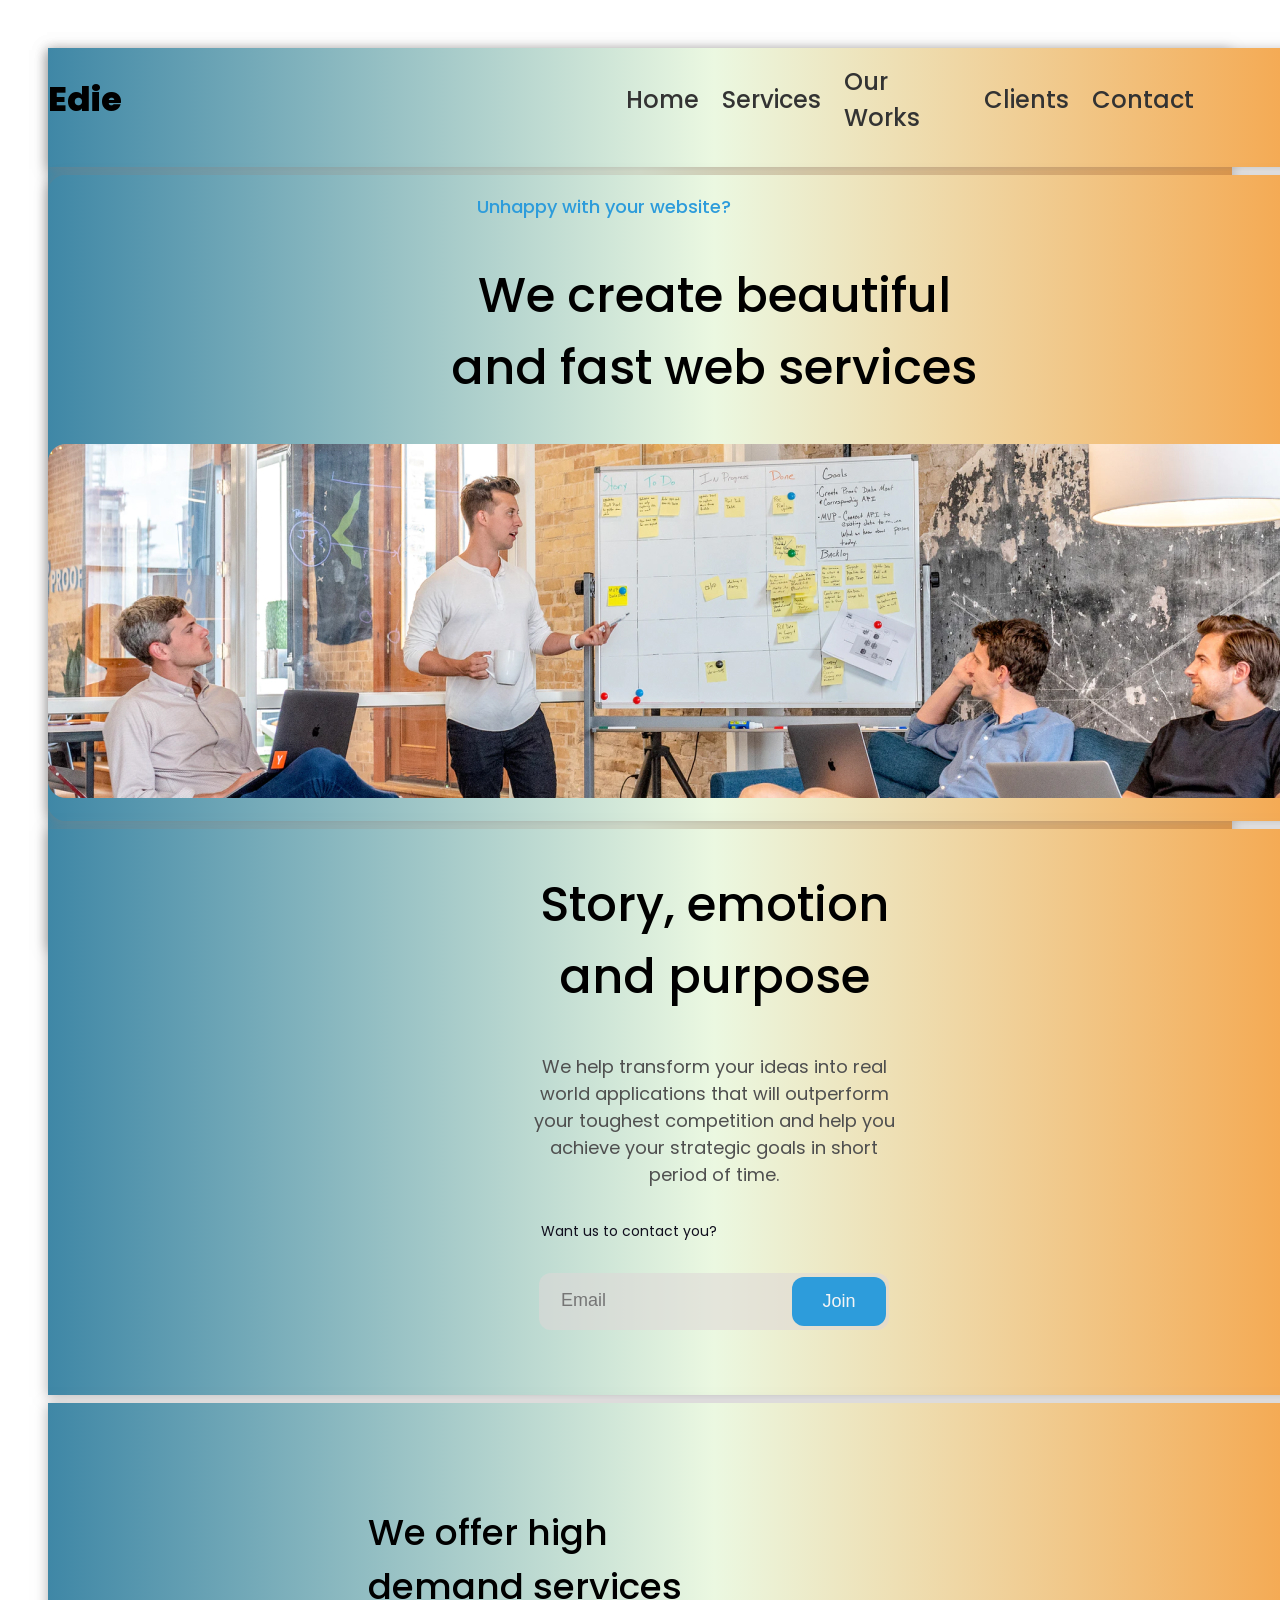
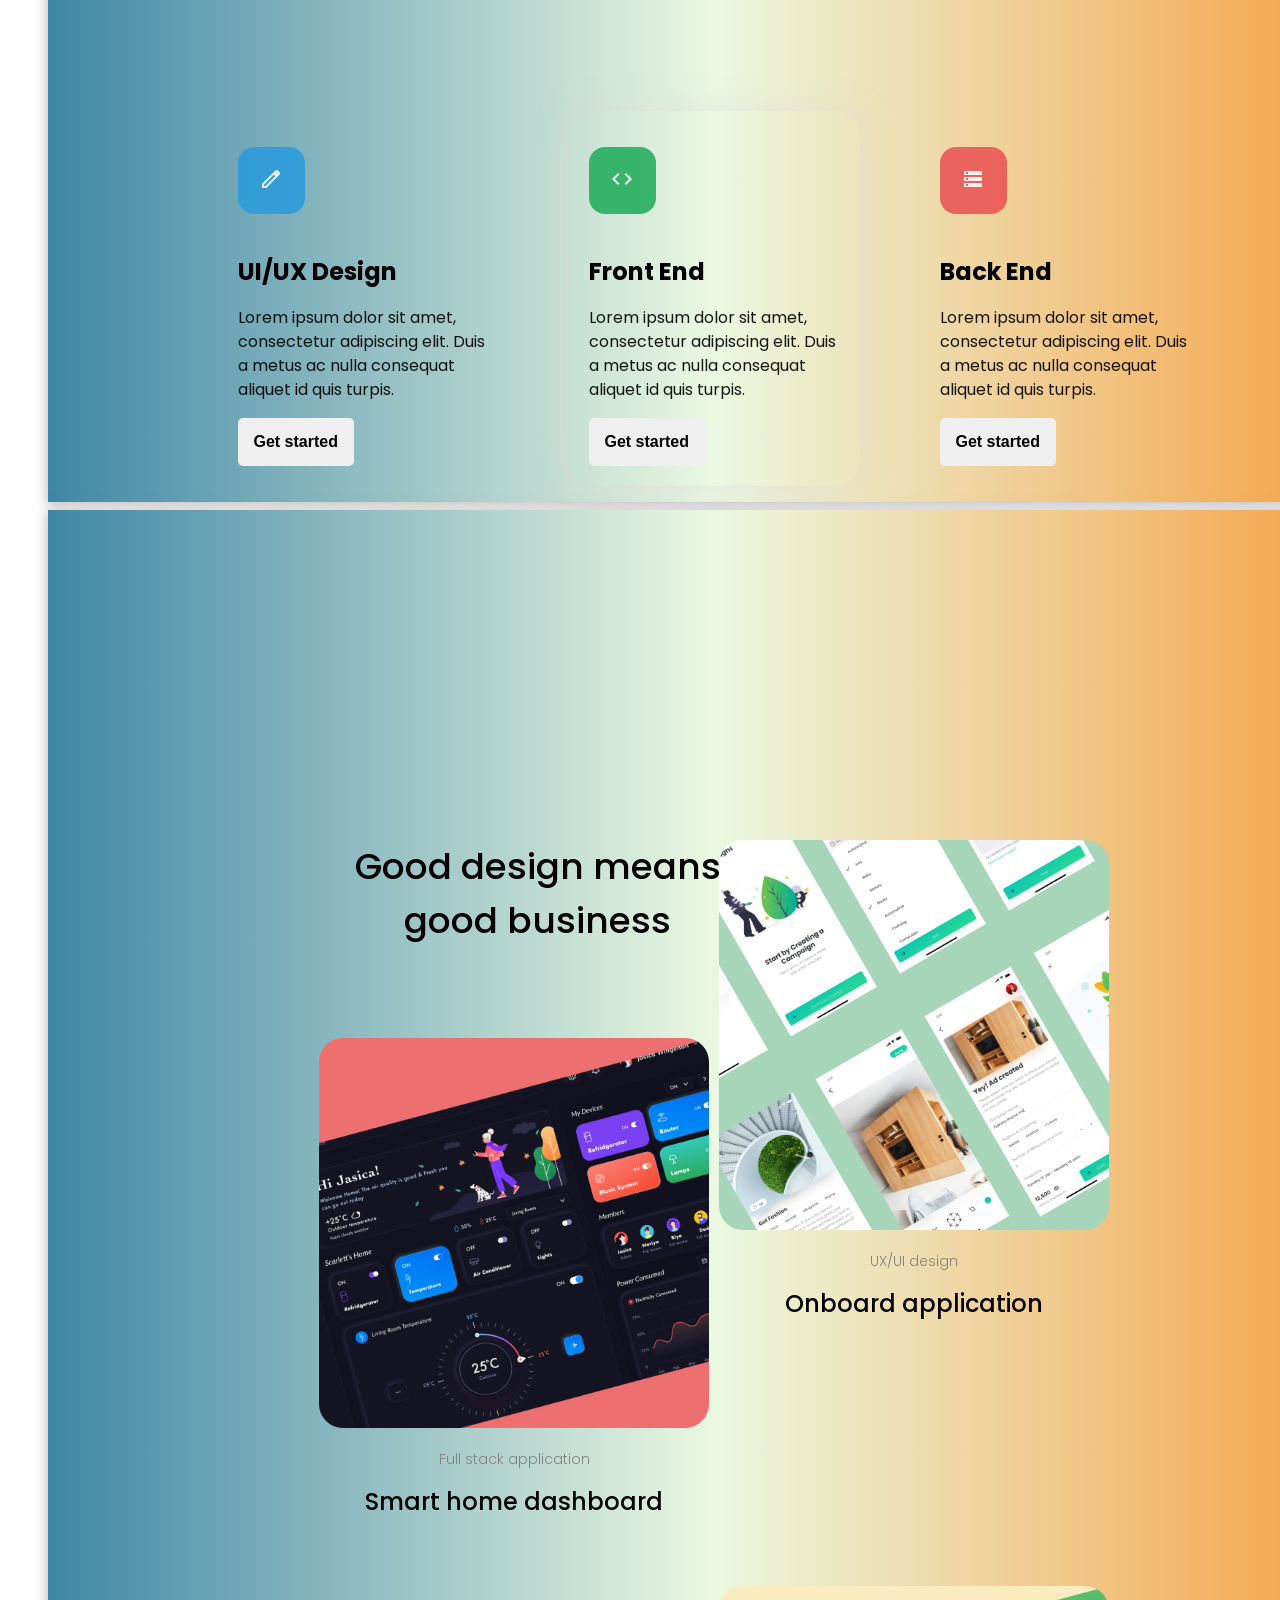
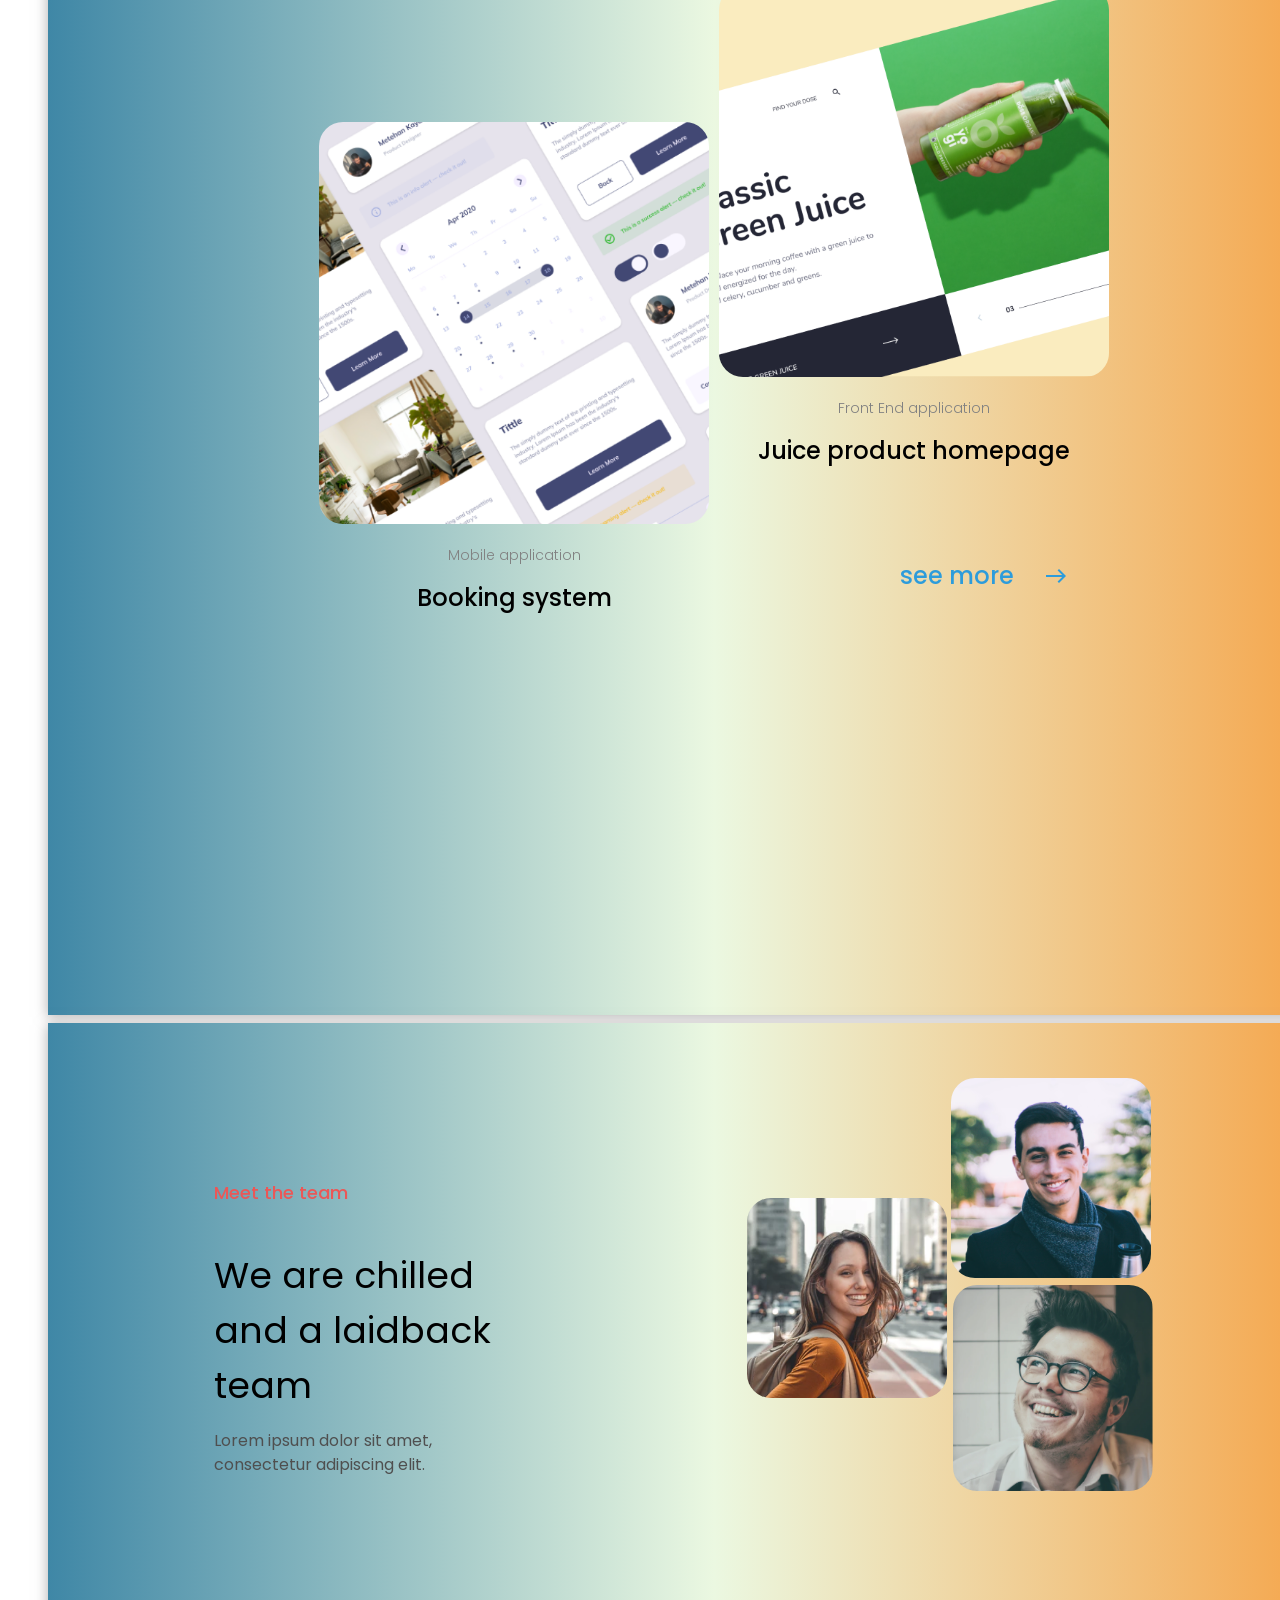
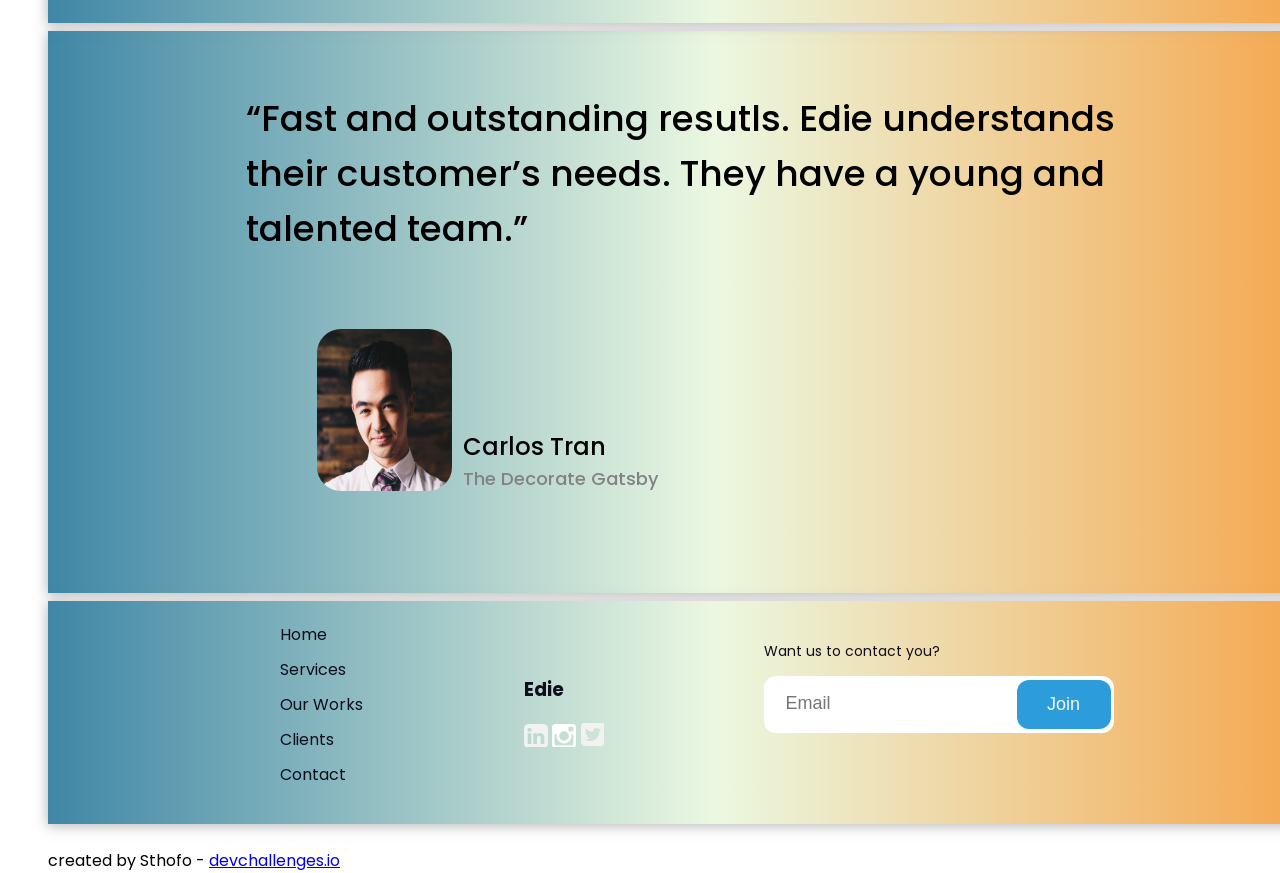
<file: index.html>
<!DOCTYPE html>
<html lang="en">
<head>
    <meta charset="UTF-8">
    <meta name="viewport" content="width=device-width, initial-scale=1.0">
    <link href="https://fonts.googleapis.com/icon?family=Material+Icons"
      rel="stylesheet">
      <link rel="stylesheet" href="https://fonts.googleapis.com/css2?family=Material+Symbols+Outlined:opsz,wght,FILL,GRAD@48,400,0,0" />
      <link href="styles.css" rel="stylesheet">
      <link rel="stylesheet" href="https://fonts.googleapis.com/css2?family=Material+Symbols+Outlined:opsz,wght,FILL,GRAD@48,400,0,0" />
      <link rel="preconnect" href="https://fonts.googleapis.com">
<link rel="preconnect" href="https://fonts.gstatic.com" crossorigin>
<link href="https://fonts.googleapis.com/css2?family=Poppins:ital,wght@0,200;0,500;0,900;1,100;1,400;1,700&family=Roboto:wght@900&display=swap"
 rel="stylesheet">



 <link rel="preconnect" href="https://fonts.googleapis.com">
 <link rel="preconnect" href="https://fonts.gstatic.com" crossorigin>
 <link href="https://fonts.googleapis.com/css2?family=Montserrat:wght@800&family=Poppins:ital,wght@0,100;0,200;0,500;0,900;1,100;1,400;1,700&family=Roboto:wght@900&display=swap" rel="stylesheet">



 <link rel="icon" href="devchallenges.png">
<title>Edie homepage challenge | devChallenge.io-Sthofo</title>
</head>
<body>
  <div class="grid-container items">

    
    <nav  class="grid-header items">

    <nav class="navbar">
    <h1 class="Edie">Edie</h1>
    <div class="mobile-menu">
    <span class="material-symbols-outlined">
        menu
        </span>
    </div>

     <a href="#welcome">Home</a> 
     <a href="#service">Services</a>         
     <a href="#story">Our Works</a>        
     <a href="#carlos-tran">Clients </a>      
     <a href="#footer">Contact</a>
</nav>
</nav>

<section id="welcome" class="welcome items">
<p>Unhappy with your website?</p>
<header>We create beautiful and fast web services</header>
<img class="main-image" src="/image-edie/heroImage.jpg">
</section>
<!-- story section -->
<section id="story" class="story items">

    <header>Story, emotion and purpose</header>
    <p>We help transform your ideas into real world applications that will outperform your toughest competition and help you achieve your strategic
    goals in short period of time.</p>

<form class="myform">
<h6>Want us to contact you?</h6>
<input type="email" placeholder="Email"><button class="mybtn">Join</button>
</form>
</section>
<!-- service section -->
<section id="service" class="service items">
<header>We offer high demand services</header>

<!-- UI/UX Design -->
<div class="flex-container">
<div class="ux-design">
    
   <p class="color-1"> <span class="material-symbols-outlined">
        Edit
        </span> </p> 
    <li>UI/UX Design</li>
    <p>Lorem ipsum dolor sit amet, consectetur adipiscing elit. Duis a metus ac nulla
         consequat aliquet id quis turpis.</p>    
    <button>Get started</button>

</div>

<!-- FrontEnd-->

<div class="ux-design box-shadow">
    <p class="color-2">
    <span class="material-symbols-outlined">
        Code
        </span> </p>
    <li>Front End</li>
    <p>Lorem ipsum dolor sit amet, consectetur adipiscing elit. Duis a metus ac nulla
         consequat aliquet id quis turpis.</p>    
    <button>Get started</button>

</div>

<!-- BackEnd -->

<div class="ux-design">
    <p class="color-3">
    <span class="material-symbols-outlined">
        Storage
        </span>
        </p>

    <li>Back End</li>
    <p>Lorem ipsum dolor sit amet, consectetur adipiscing elit. Duis a metus ac nulla
         consequat aliquet id quis turpis.</p>    
    <button>Get started</button> 

</div>
</div>

</section>

<section class="good-design items">

<header>Good design means good business</header>
<!-- smart home -->


<div class="smart-home">
<img src="/image-edie/smarthome.jpg" alt="Smart home">
<p>Full stack application</p>
<li>Smart home dashboard</li>

</div>
<!-- Onbound application -->
<div class="onbounding">
    <img src="/image-edie/onboard.png" alt="onbounding">
    <p>UX/UI design</p>
    <li>Onboard application</li>
    
    </div>

    <!--booking system -->
    <div class="booking-system">
        <img src="/image-edie/booking.png" alt="booking system">
        <p>Mobile application</p>
        <li>Booking system</li>
        
        </div>
    
        <!-- juice product homepage -->
        <div class="juice-product">
            <img src="/image-edie/juice-product.png" alt="booking system">
            <p>Front End application</p>
            <li>Juice product homepage</li>
            </div>
            
            <div class="see-more">
            <a href="#welcome">see more</a>
                <span class="material-symbols-outlined">
                    east
                </span>
                </div>
</section>

<section class="meet-team items">

    <div class="laid-back">
        <h6>Meet the team</h6>
        <header>We are chilled and a laidback team</header>
        <p class="para-style">Lorem ipsum dolor sit amet, consectetur adipiscing elit.</p>
    </div>

    <div class="imgs-group">
        <img  src="/image-edie/person3.png">
        <img src="/image-edie/person1.png">
        <img src="/image-edie/person2.png">
    </div>


</section>

<section id="carlos-tran" class="carlos-tran items">
    <h5>“Fast and outstanding resutls. 
        Edie understands their customer’s needs.
         They have a young and talented team.”</h5>

         <ul class="tran-imgs">
            <img src="/image-edie/person4.png" alt="carlos tran">
            <li>Carlos Tran</li>
            <li class="deco">The Decorate Gatsby</li>


         </ul>
</section>
<section id="footer" class="footer items">
<ol>
    <a href="#">Home</a> 
    <a href="#">Services</a>         
    <a href="#">Our Works</a>        
    <a href="#">Clients </a>      
    <a href="#">Contact</a>
</ol>

<div class="social-edie">
    <h3>Edie</h3>
    <img src="/image-edie/linkedin.svg">
    <img src="/image-edie/instagram.svg">
    <img src="/image-edie/twitter.svg">

</div>

<form class="myform">
    <p>Want us to contact you?</p>
    <input type="email" placeholder="Email"><button class="mybtn">Join</button>
    </form>


  

</section>
 <p>created by Sthofo - <a href="devchallenges.io">devchallenges.io</a></p>
  </div>
</body>
</html>
</file>
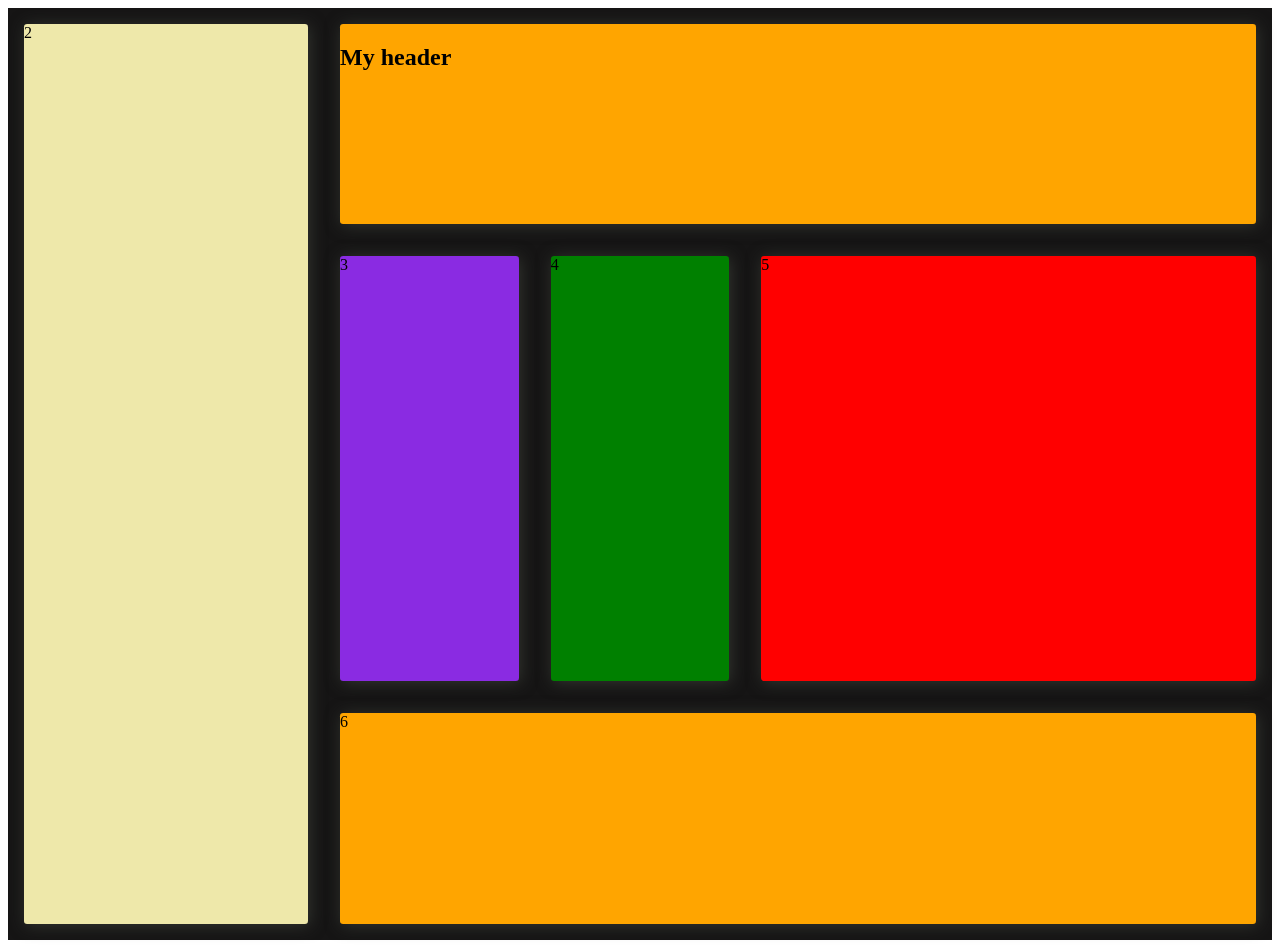
<file: styles/grid-layout/index.html>
<!DOCTYPE html>
<html lang="en">
<head>
    <meta charset="UTF-8">
    <meta http-equiv="X-UA-Compatible" content="IE=edge">
    <meta name="viewport" content="width=device-width, initial-scale=1.0">
    
     <title>Layout</title>



     <style>

        .wrapper{
       
            display: grid;
            height: 100vh;
           
            grid-template-columns: repeat(auto-fill, minmax(200px 1fr));
            grid-template-rows: 200px auto 200px;
            grid-template-areas:

            " s2 s2 s2 s1 s1 s1 s1 s1 s1 s1 s1 s1"
            " s2 s2 s2 s3 s3 s4 s4 s5 s5 s5 s5 s5"
            " s2 s2 s2 s3 s3 s4 s4 s5 s5 s5 s5 s5"
            " s2 s2 s2 s6 s6 s6 s6 s6 s6 s6 s6 s6";
        
            grid-gap: 2em;
            padding: 1em;
            margin-inline: auto; 
            background-color: rgb(22, 21, 21);
           
        }


        @media screen and (max-width: 800px){

            .wrapper{

                display: grid;
                grid-template-columns: repeat(2, 1fr );
                grid-template-rows: 200px auto 200px;
            

                
            grid-gap: 2em;
            padding: 1em;
            margin-inline: auto; 
            background-color: rgb(161, 39, 39);
           

            }
        }




        .wrapper > *{
            box-shadow: 0.1rem 0.1rem 1rem rgb(51, 54, 48);
            border-radius: 0.2rem;
        }



        .s1{
            grid-area: s1;
            background-color: orange; 
        }

        .s2{
            grid-area: s2;
            background-color: palegoldenrod;
        }

        .s3{
            grid-area: s3;
            background-color: blueviolet;
        
        }

        .s4{
            grid-area: s4;
            background-color: green;
        }

        .s5{
            grid-area: s5;
            background-color: red;
        }
        .s6{
            grid-area: s6;
            background-color: orange;
          
        }




     </style>
</head>
<body>

    <div class="wrapper">
        <section class="s1"><h1>My header</h1></section>
        <section class="s2">2</section>
        <section class="s3">3</section>
        <section class="s4">4</section>
        <section class="s5">5</section>
        <section class="s6">6</section>
    </div>
    
</body>
</html>
</file>
<file: styles.css>
:root{

    --footer-color:  #100E1D;
    --button-color:  #2D9CDB;
    --input-color:  #ffffff;
    --box-shadow:  rgba(129, 127, 127, 0.555);
    --icons-color: #27AE60;
    --red-color: #EB5757;
    --transition-color: linear-gradient(0.25turn, #3f87a6, #ebf8e1, #f69d3c);
 
}


*,
*::before,
*::after{
    box-sizing: inherit;
}

html{
    box-sizing: border-box;
    font-family: 'Poppins', sans-serif;

}
body{

    margin: 0px;
    padding: 3em;
}

/* base color page*/
.items{
    padding: 0px 0px 1em;
    background: linear-gradient(0.25turn, #3f87a6, #ebf8e1, #f69d3c);
  box-shadow: -1px 2px 12px rgba(129, 127, 127, 0.555);
}

/* grid container */

.grid-container{
    display: grid;
    grid-template-rows: auto 1fr auto;
    gap: 0.5rem;
    height: 100vh;

 
}

.navbar{
    display: flex;
    justify-content: flex-end;
    align-items: center;
    padding-right: 14%;
    transition:  margin ease-in-out 4s;
   

}

a:hover{

    background: var(--transition-color);
    
}

.mobile-menu{
    display: none;
}
/* max-width 600px  */
@media (max-width: 600px) {
  .grid-container{
    display: grid;
   grid-template-columns: repeat(1, 1fr);

  }

  .navbar, .Edie{
    margin: 20px 0px 20px;
  }

  .navbar{
    display: flex;
    justify-content: space-around;
    align-items: center;
   
 
}

  .mobile-menu {
    display: block;
    width: 40px;
    position: relative;
   left: 20%;
   color: #333333;
   padding-left: 30px;
   
 }

 .navbar a{
    display: none;
 }



.footer ol  {
    position: relative;
    right: 30%;
    padding: 0px;
    margin:  0px;
}

 .social-edie{
    position: relative;
    right: 18%;

}
.myform{
    position: relative;
    left: 15%;
}

.footer{
    display: flex;
   flex-direction: column;
    align-items: center;
    background-color: var(--footer-color);

    }
    

    }


.navbar .Edie{
    font-weight: 800;
    font-size: 34px;
    line-height: 35px;
    margin-right: 42%;
}


.navbar a{
    text-decoration: none;
    margin-left: 2%;
    padding:  0px 0px 0px 0px;
    font-weight: 500;
    font-size: 24px;
    line-height: 36px;
    color: #333333;
    
}
/* welcome section */

.welcome p{
  text-align: center;
  font-size: 18px;
  font-weight: 500;
  line-height: 27px;
  margin-right: 220px;
  color: var(--button-color)
}


.welcome header{
    margin: 40px auto;
    text-align: center;
    font-weight: 500;
    font-size: 48px;
    line-height: 72px;
    width: 534px;
}

.welcome, .main-image{
    text-align: center;
    border-radius: 18px;
}

/*************************************/


/* story section */


.story header{
    text-align: center;
    font-weight: 500;
    font-size: 48px;
    line-height: 72px;
    margin: 40px auto;
    width: 366px;
}

.story p{
    width: 366px;
    font-weight: 400;
    font-size: 18px;
    line-height: 27px;
    text-align: center;
    margin: 0px auto;
    color: #4F4F4F;
    
}

.stroy, .myform{
    width: 350px;
    text-align: center;
    margin: 0px auto; 
}
.myform h6{
padding-right: 170px;
}

.stroy .myform, h6{
  color: #100E1D;
  font-size: 14px;
 font-weight: 400;
 line-height: 20px;
}

.story .myform input{

    background-color: rgba(223, 216, 216, 0.555);
}


/***********************************  */

/* service section */

.service{
   position: relative;
}

.service header{
    width: 350px;
    line-height: 54px;
    font-size: 36px;
    font-weight: 500;
    position: relative;
    top: 15%;
    left: 24%;

}


 .flex-container{
    display: flex;
    padding: 15% 15px 0px;
    justify-content: center;
}

 .ux-design{
    padding: 20px;
    width: 291px;
    margin: 0px 30px;
    font-family: 'Poppins', sans-serif;
}
 .box-shadow{
    border-radius: 24px;
    box-shadow: -1px 1px 30px rgba(223, 216, 216, 0.555);
}

.color-1{
    text-align: center;
    background-color: var(--button-color);
    color: whitesmoke;
    width: 67px;
    height: 67px;
    padding: 10px;
    margin-bottom: 40px;
    border-radius: 16px;
}


.color-2{
    text-align: center;
    background-color: var(--icons-color);
    color: whitesmoke;
    width: 67px;
    height: 67px;
    padding: 10px;
    margin-bottom: 40px;
    border-radius: 16px;
    
}


.color-3{
    text-align: center;
    background-color: var(--red-color);
    color: whitesmoke;
    width: 67px;
    height: 67px;
    padding: 10px;
    margin-bottom: 40px;
    border-radius: 16px;
}



.color-1 span{
margin: 10px 0px;
}

.color-2 span{
    margin: 10px 0px;
    }
    .color-3 span{
        margin: 10px 0px;
        }
            

.ux-design p{
font-size: 16px;
font-weight: 400;
line-height: 24px;
opacity: 0.9;

}
.ux-design li{ 
font-size: 24px;
font-weight: 700;
line-height: 36px;
padding: 0px;
list-style: none;



}
.ux-design button{
font-size: 16px;
font-weight: 700;
line-height: 24px;
letter-spacing: 0em;
border: none;
border-radius: 5px;
padding: 12px 16px;

}



/* juice product homepage */

.good-design{
text-align: center;
position: relative;

}

.good-design header{
width: 420px;
font-weight: 500;
font-size: 36px;
line-height: 54px;
position: relative;
top: 330px;
left: 21%;

}



.good-design img{
    width: 390px;
    border-radius: 24px;
}

.good-design .smart-home{
margin-right: 30%;
position: relative;
top: 400px;
padding: 20px;


}
.good-design .onbounding{
    margin-left: 30%;
    position: relative;
    top: -300px;
}

.good-design .booking-system{
    position: relative;
    margin-right: 30%;
    top: 100px;

}
.good-design .juice-product{
    margin-left: 30%;
    position: relative;
    top: -530px; 
}

/* images and text */



.smart-home p{
    color: #828282;
    font-size: 14px;
    line-height: 21px;
    font-weight: 300;

}

.smart-home li{
    font-weight: 500;
    font-size: 24px;
    line-height: 36px;
    list-style: none;
    padding: 0px;
}




/* booking system */

.booking-system p{
    color: #828282;
    font-size: 14px;
    line-height: 21px;
    font-weight: 300;

}


.booking-system li{
    font-weight: 500;
    font-size: 24px;
    line-height: 36px;
    list-style: none;
    padding: 0px;
}


/* onbounding */
.onbounding p{
    color: #828282;
    font-size: 14px;
    line-height: 21px;
    font-weight: 300;

}

.onbounding li{
    font-weight: 500;
    font-size: 24px;
    line-height: 36px;
    list-style: none;
    padding: 0px;
}

/* juice */
.juice-product p{
    color: #828282;
    font-size: 14px;
    line-height: 21px;
    font-weight: 300;

}

.juice-product li{
    font-weight: 500;
    font-size: 24px;
    line-height: 36px;
    list-style: none;
   
    padding: 0px;
}

.good-design .see-more{
    display: flex;
    justify-content: center;
    align-items: center;
    position: absolute;
   bottom: 20%;
   left: 64%;  
}

.see-more a{

    font-weight: 500;
    font-size: 24px;
    line-height: 36px;
    color: var(--button-color);
    text-decoration: none;
}

.see-more span{

    margin-left: 30px;
    color: var(--button-color);
}


/* meet the team */

.meet-team{
position: relative;   
display: flex;
justify-content: center;
align-items: center;

}

.meet-team .laid-back{
    width: 400px;
    height: auto;
 
    margin: 0% 10% 0%;
}

.para-style{
width: 273px;
font-size: 16px;
font-weight: 400;
line-height: 24px;
color: #4F4F4F;
}

.imgs-group{
position: relative;
width: 600px;
height: 584px;
top: 55px;

    
}

.imgs-group img{
    width: 200px;
    border-radius: 24px;
}


.imgs-group img:nth-child(1){
    position: relative;
    left: 0px;
    top: 120px;
}

.imgs-group img:nth-child(2){
   position: relative;
}   



.imgs-group img:nth-child(3){
    position: relative;
    top: 0;
    left: 206px;
   
}


.meet-team h6{

    font-size: 18px;
    font-weight: 500;
    line-height: 27px;
    color: var(--red-color);

}

.meet-team header{

    font-size: 36px;
    width: 280px;
}

/* end the team */


/* carlos tran */
.carlos-tran{
display: flex;
flex-direction: column;
align-items: center;

}
.carlos-tran h5{
    width: 937px;
    height: 162px;
    font-size: 36px;
    font-weight: 500;
}
 .tran-imgs{
    list-style: none;
    position: relative;
    top: 0px;
    right: 24%;

}

.tran-imgs img{
    width: 135px;
    height: 162px;
    border-radius: 24px;
}

.tran-imgs li{
    padding: -30px 160px 0px;
    line-height: 36px;
    position: relative;
    top: -30%;
    left: 75%;
    font-size: 24px;
    font-weight: 500;
    line-height: 36px;

}

.tran-imgs .deco{
    font-weight: 500;
    font-size: 18px;
    line-height: 27px;
    color:  #828282;

}


/* footer items */

.footer{
display: flex;
justify-content: center;
align-items: center;
padding-right: 20%;
}

.footer ol {
    display: block;
    flex: 1 1 auto;
    margin-left: 18%;
}

.footer a{
    display: block;
    color: var(--footer-color);
    text-decoration: none;
    padding: 5px 0px;
}

/* styling a form */
.footer .myform{
  margin-left: 10%;
} 

.myform p{
    color:var(--footer-color);
    font-size: 14px;
    line-height: 21px;
    text-align: left;

}
.myform input{
    width: 350px;
    border: none;
    height: 57px;
    border-radius: 12px;
    margin-right: 170px;    
    
}

.myform input::placeholder{
    font-size: 18px;
    line-height: 27px;
    padding: 0px 20px;
}

.myform .mybtn{
    width: 94px;
    height: 49px;
    border-radius: 12px;
    font-size: 18px;
    border: none;
    color: whitesmoke;
    background-color: var(--button-color);
    position: relative;
    bottom: 53px;
    left: 125px;
}

/* form end */
.footer .social-edie{
    margin-right: 5%;
    color: var(--footer-color);
}
</file>
